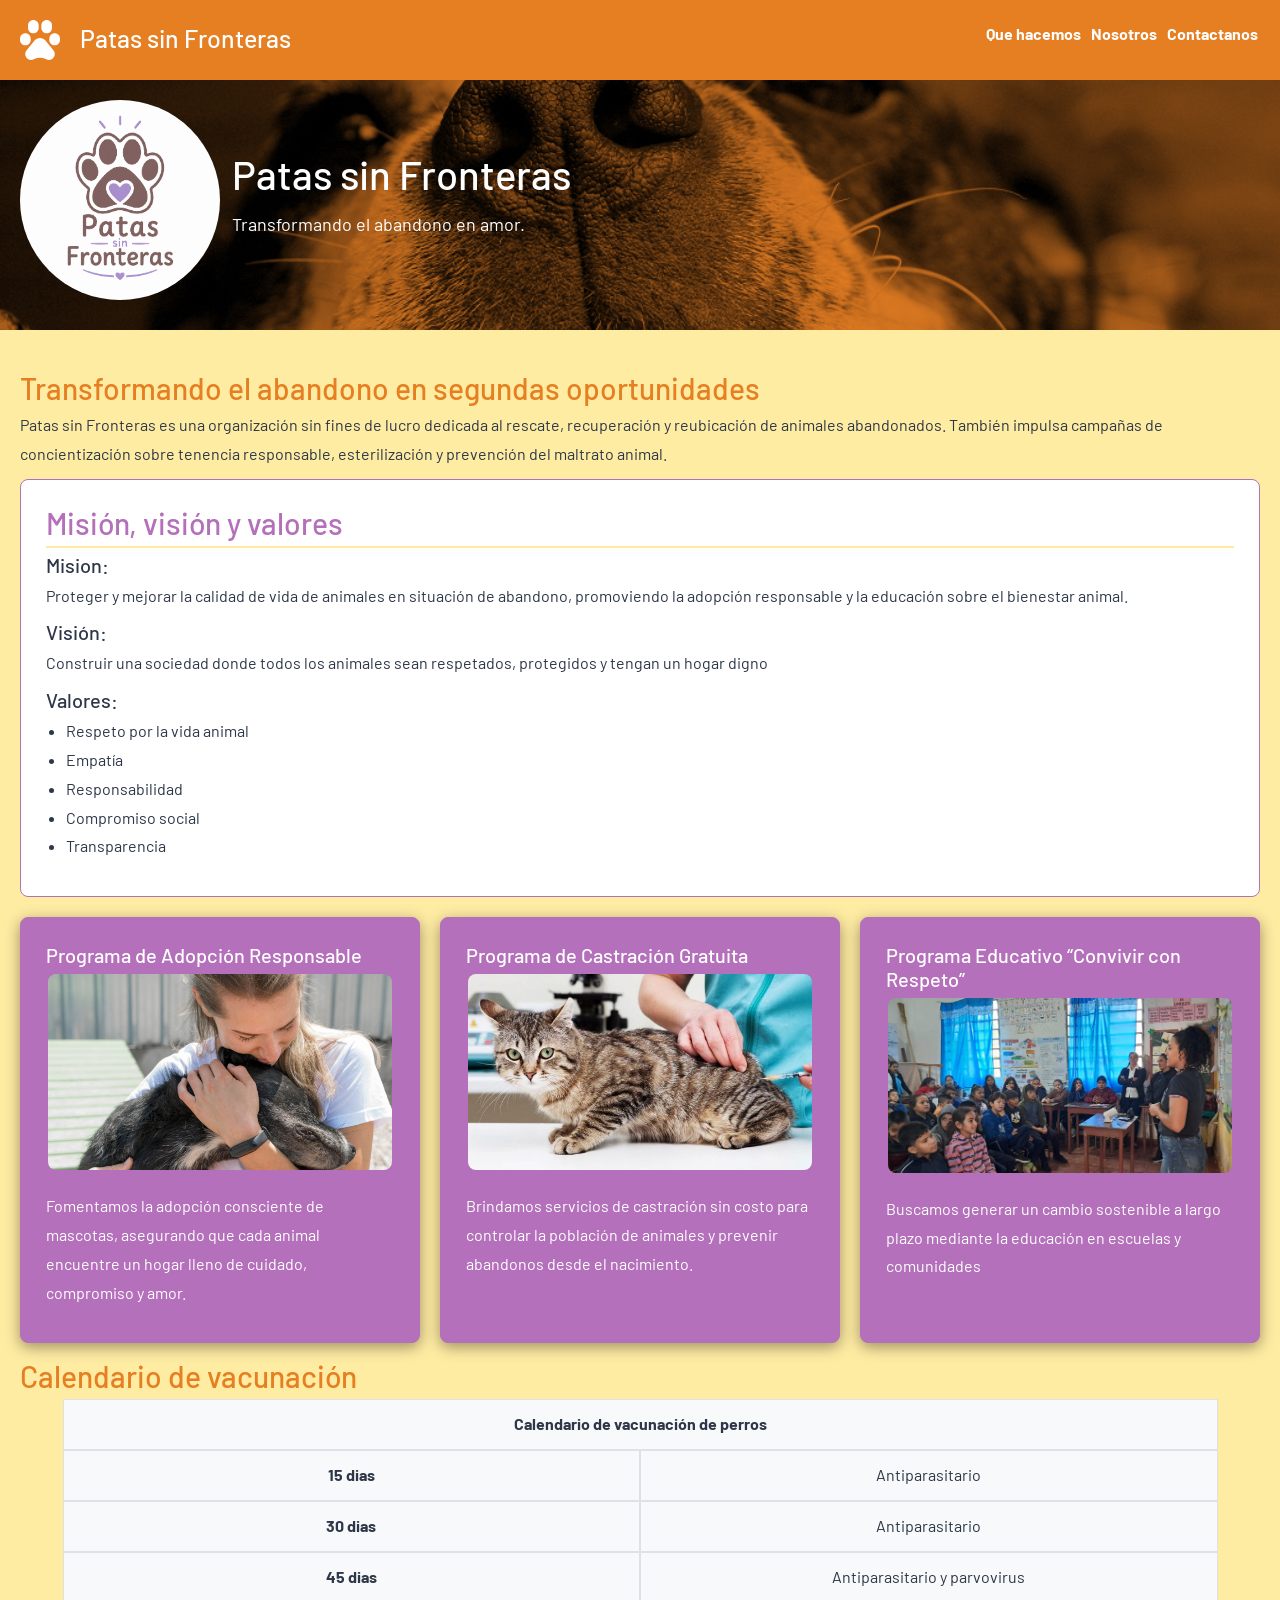
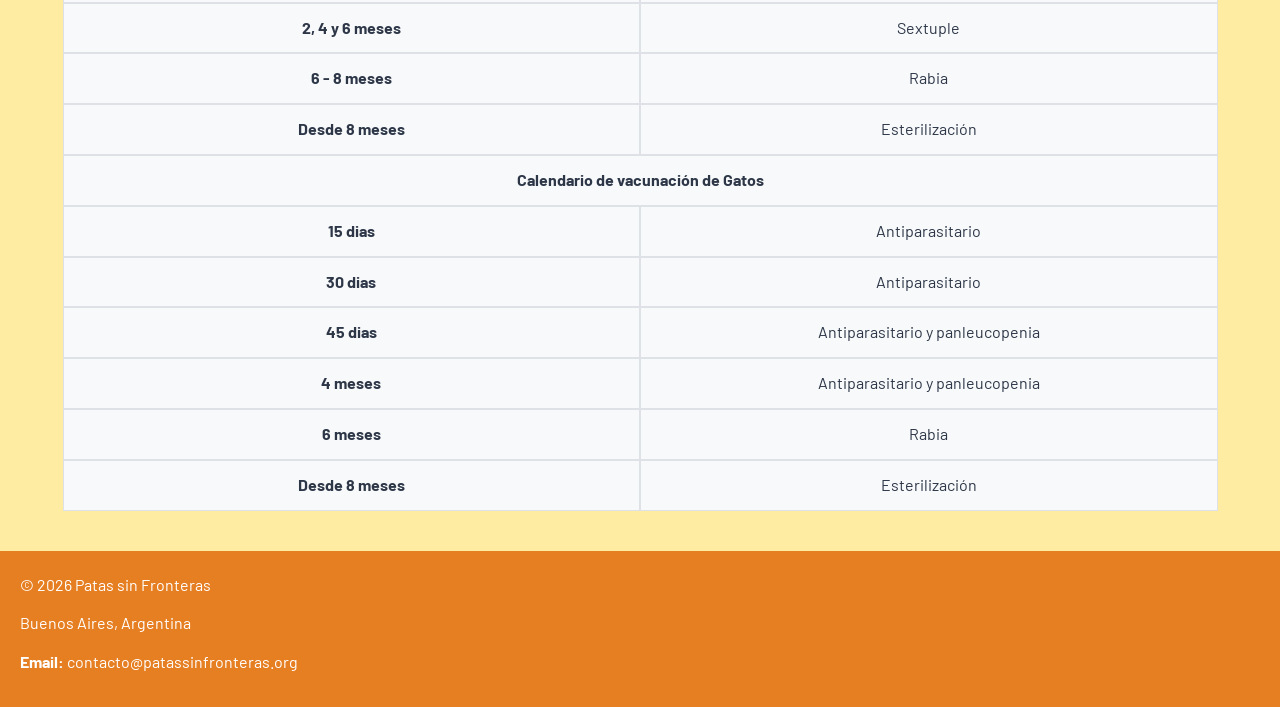
<file: tp-leng1-equipo-B/index.html>
<!DOCTYPE html>
<html lang="es">
<head>
    <meta charset="UTF-8">
    <link rel="preconnect" href="https://fonts.googleapis.com">
    <link rel="preconnect" href="https://fonts.gstatic.com" crossorigin>
    <link href="https://fonts.googleapis.com/css2?family=Barlow&display=swap" rel="stylesheet">
    <link href="https://cdn.jsdelivr.net/npm/bootstrap@5.3.3/dist/css/bootstrap.min.css" rel="stylesheet">
    <link rel="stylesheet" href="css/estilos.css">
    <meta name="viewport" content="width=device-width, initial-scale=1.0">
    <title>Inicio | Patas sin Fronteras</title>
    <link rel="stylesheet" href="css/estilos.css">
     
</head>
<body>
        <div class="contenedor-nav">
            <a class="" href="index.html" >
                <div class="nav-brand">
                    <img src="./images/logo-icon.svg" alt="Logo" width="40px">
                    <h1>Patas sin Fronteras</h1>
                </div>
            </a>
            <nav class="navbar navbar-expand-lg navbar-dark bg-transparent contenedor-navbar">
                <button class="navbar-toggler border-white" data-bs-toggle="collapse"  data-bs-target="#mi-menu">
                    <span class="navbar-toggler-icon"></span>
                </button>
                <div class="container-fluid">
                    
                    <div class="collapse navbar-collapse" id="mi-menu">
                        <ul class="navbar-nav">
                            <li class="nav-item">
                                <a class="nav-link text-white fw-bold" href="Programas.html">Que hacemos</a> <!--Deberia decir  programas ??-->
                            </li>
                            <li class="nav-item">
                                <a class="nav-link text-white fw-bold" href="nosotros.html">Nosotros</a>
                            </li>
                            <li class="nav-item">
                                <a class="nav-link text-white fw-bold" href="contacto.html">Contactanos</a>
                            </li>
                        </ul>
                    </div>
                </div>
            </nav>
        </div>
        <header>
            <div class="top-header">
                <a href="index.html">
                    <div class="logo">
                        <img src="./images/Logo-Patas-sin-fronteras.png" alt="Logo patas sin fronteras">
                    </div>
                    <div>
                        <h1>Patas sin Fronteras</h1>
                        <p>Transformando el abandono en amor.</p> <!--c Creo que debería ser h2 en todos los archivos y no p CHEQUEAR-->
                    </div>
                </a>
            </div>
        </header>    
        <Main>
        <section> <!--Presentación-->
            <h2>
                Transformando el abandono en segundas oportunidades 
            </h2>
            <p>
                Patas sin Fronteras es una organización sin fines de lucro dedicada al rescate, recuperación y reubicación de animales abandonados. También impulsa campañas de concientización sobre tenencia responsable, esterilización y prevención del maltrato animal.
            </p>   
        </section>
        <section>
            <div class="tarjeta tarjeta-seccion">
                <h2>Misión, visión y valores</h2>
                <h3>Mision:</h3>
                <p>Proteger y mejorar la calidad de vida de animales en situación de abandono, promoviendo la adopción responsable y la educación sobre el bienestar animal.</p>
                <h3>Visión:</h3>
                <p>Construir una sociedad donde todos los animales sean respetados, protegidos y tengan un hogar digno</p>
                <h3>Valores:</h3>
                <ul>
                    <li>Respeto por la vida animal</li>
                    <li>Empatía</li>
                    <li>Responsabilidad</li>
                    <li>Compromiso social</li>
                    <li>Transparencia</li>
                </ul>
            </div>
        </section>
        <div class="contenedor-tarjetas-verticales"> <!--Visual general de los programas, estaría buenos que las imagenes dirigan a las secciones-->
            <section class="tarjeta tarjeta-proyecto">
                    <a href="Programas.html#Adopcion">
                    <h3>Programa de Adopción Responsable</h3>
                    <figure>
                        <div class="contenedor-imagen">
                            <img src="./images/Pro-adopcion.png" alt="Adopcion" width="110%" height="100%" object-fit="cover">
                        </div>
                        <figcaption>Fomentamos la adopción consciente de mascotas, asegurando que cada animal encuentre un hogar lleno de cuidado, compromiso y amor.</figcaption>
                    </figure>    
                </a>
            </section>
            <section class="tarjeta tarjeta-proyecto">
                <a href="Programas.html#Castracion">
                    <h3>Programa de Castración Gratuita</h3>
                    <figure>
                        <div class="contenedor-imagen">
                            <img src="images/Pro-castracion.jpg" alt="Castración" width="110%" height="100%" object-fit="cover">
                        </div>
                        <figcaption>Brindamos servicios de castración sin costo para controlar la población de animales y prevenir abandonos desde el nacimiento.</figcaption>
                    </figure>
                </a>    
            </section>
            <section class="tarjeta tarjeta-proyecto">
                <a href="Programas.html#Educacion">
                    <h3>Programa Educativo “Convivir con Respeto”</h3>
                    <figure>
                        <div class="contenedor-imagen">
                            <img src="./images/pro-educacion.jpg" alt="Educacion" width="110%" height="100%" object-fit="cover">
                        </div>
                        <figcaption>Buscamos generar un cambio sostenible a largo plazo mediante la educación en escuelas y comunidades</figcaption>  
                    </figure>
                </a>               
            </section>
        </div>
        <h2>Calendario de vacunación</h2>
        <div class="container text-center">
          <div class="row g-5">
            <div class="col-12 col-md-12 border bg-light p-3 fw-bold">
              Calendario de vacunación de perros
            </div>
          </div>
            <div class="row g-5">
                <div class="col-6 col-md-6 border bg-light p-3 fw-bold">15 dias</div>
                <div class="col-6 col-md-6 border bg-light p-3 ">Antiparasitario</div>
            </div>
            <div class="row g-5">
                <div class="col-6 col-md-6 border bg-light p-3 fw-bold">30 dias</div>
                <div class="col-6 col-md-6 border bg-light p-3 ">Antiparasitario</div>
            </div>
            <div class="row g-5">
                <div class="col-6 col-md-6 border bg-light p-3 fw-bold">45 dias</div>
                <div class="col-6 col-md-6 border bg-light p-3 ">Antiparasitario y parvovirus</div>
            </div>
            <div class="row g-5">
                <div class="col-6 col-md-6 border bg-light p-3 fw-bold">2, 4 y 6 meses</div>
                <div class="col-6 col-md-6 border bg-light p-3 ">Sextuple</div>
            </div>
            <div class="row g-5">
                <div class="col-6 col-md-6 border bg-light p-3 fw-bold">6 - 8  meses</div>
                <div class="col-6 col-md-6 border bg-light p-3 ">Rabia</div>
            </div>
            <div class="row g-5">
                <div class="col-6 col-md-6 border bg-light p-3 fw-bold">Desde 8  meses</div>
                <div class="col-6 col-md-6 border bg-light p-3 ">Esterilización</div>
            </div>

        </div>

        <div class="container text-center">
          <div class="row g-5">
            <div class="col-12 col-md-12 border bg-light p-3 fw-bold">
              Calendario de vacunación de Gatos
            </div>
          </div>
          <div class="row g-5">
                <div class="col-6 col-md-6 border bg-light p-3 fw-bold">15 dias</div>
                <div class="col-6 col-md-6 border bg-light p-3 ">Antiparasitario</div>
            </div>
          <div class="row g-5">
                <div class="col-6 col-md-6 border bg-light p-3 fw-bold">30 dias</div>
                <div class="col-6 col-md-6 border bg-light p-3 ">Antiparasitario</div>
          </div>
            <div class="row g-5">
                <div class="col-6 col-md-6 border bg-light p-3 fw-bold">45 dias</div>
                <div class="col-6 col-md-6 border bg-light p-3 ">Antiparasitario y panleucopenia</div>
            </div>
            <div class="row g-5">
                <div class="col-6 col-md-6 border bg-light p-3 fw-bold">4 meses</div>
                <div class="col-6 col-md-6 border bg-light p-3 ">Antiparasitario y panleucopenia</div>
            </div>
            <div class="row g-5">
                <div class="col-6 col-md-6 border bg-light p-3 fw-bold">6 meses</div>
                <div class="col-6 col-md-6 border bg-light p-3 ">Rabia</div>
            </div>
            <div class="row g-5">
                <div class="col-6 col-md-6 border bg-light p-3 fw-bold">Desde 8  meses</div>
                <div class="col-6 col-md-6 border bg-light p-3 ">Esterilización</div>
            </div>

        </div>

       

    </Main>
    <footer>
        <div>
            <p>© 2026 Patas sin Fronteras</p>
            <p>Buenos Aires, Argentina</p>
            <p><strong>Email:</strong> contacto@patassinfronteras.org</p>
        </div>
        <!--Alcance: Nacional, con acciones en zonas urbanas y rurales-->
    </footer>
     <script src="./script/main.js"></script>
    <script src="https://cdn.jsdelivr.net/npm/bootstrap@5.3.3/dist/js/bootstrap.bundle.min.js"></script><!--activa las funciones interactivas que vienen empaquetadas dentro de Bootstrap.-->
</body>

</html>
</file>
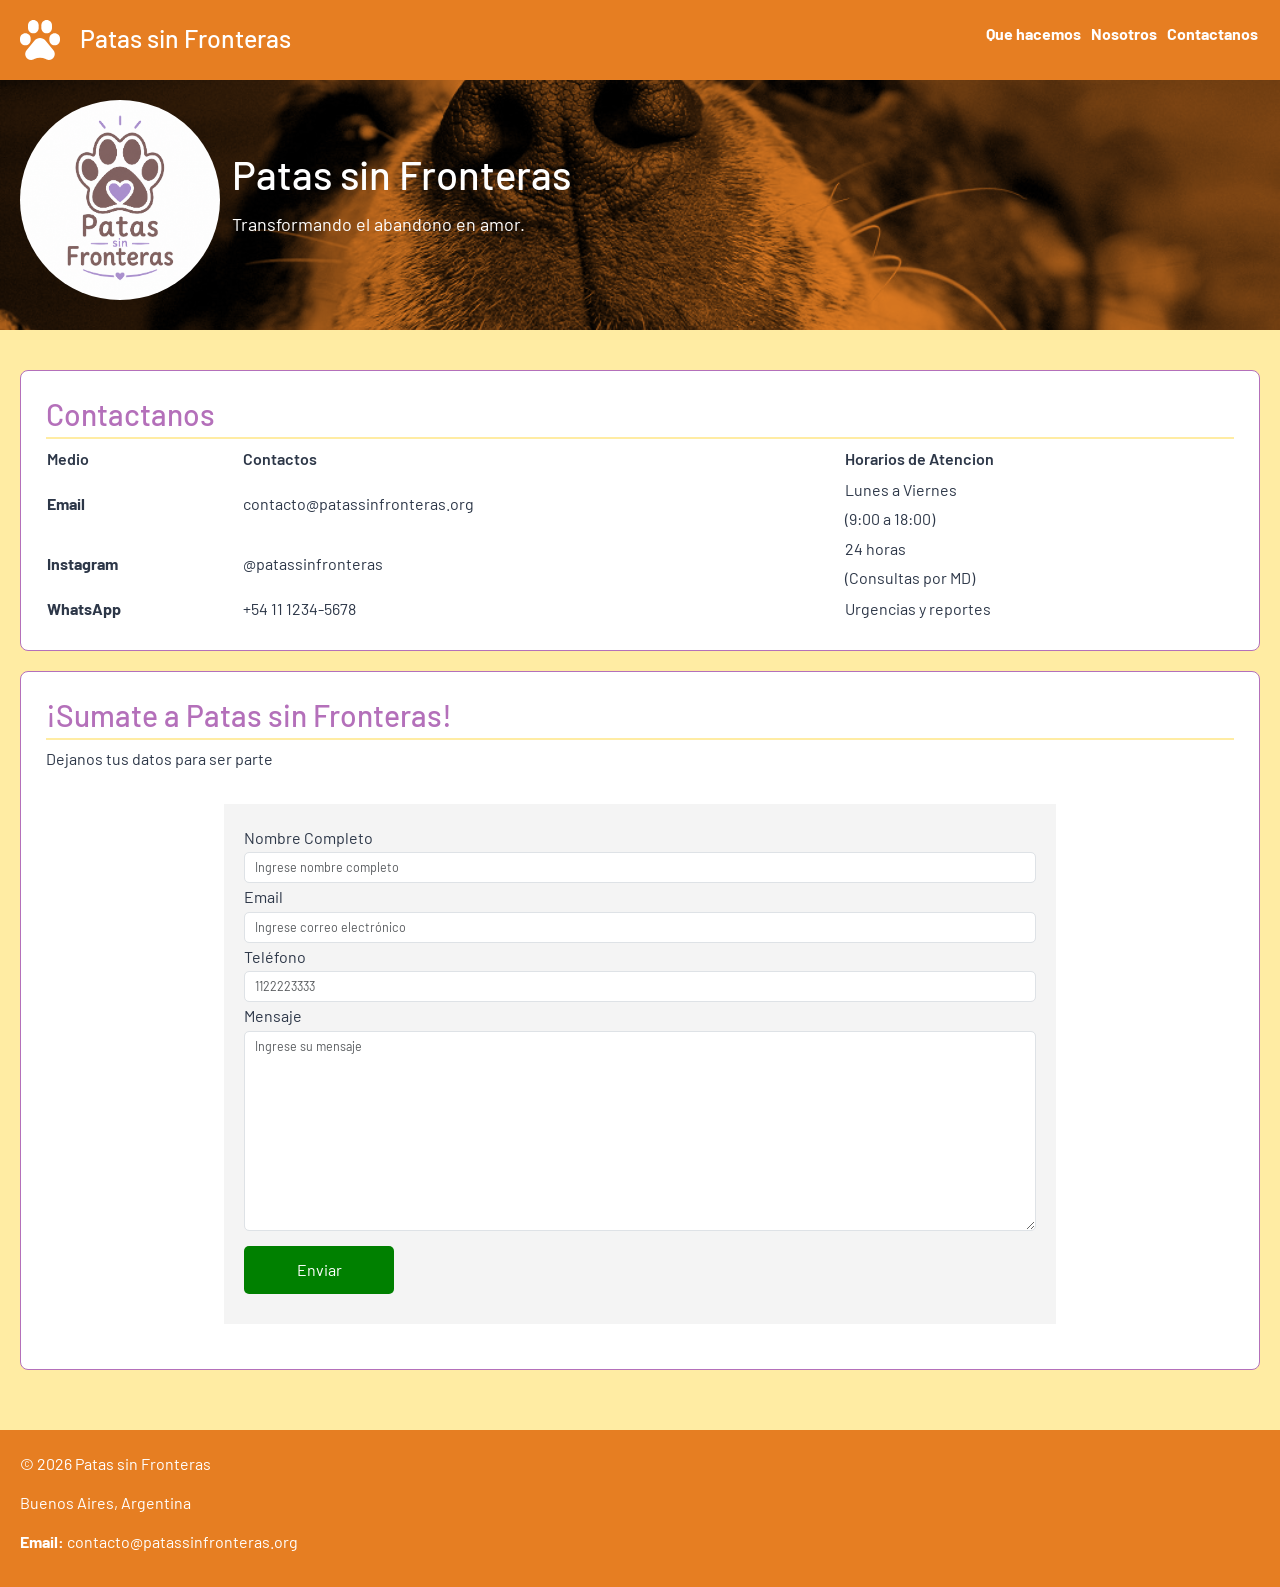
<file: tp-leng1-equipo-B/contacto.html>
<!DOCTYPE html>
<html lang="es">
    <head>
        <meta charset="UTF-8">
        <link rel="preconnect" href="https://fonts.googleapis.com">
        <link rel="preconnect" href="https://fonts.gstatic.com" crossorigin>
        <link href="https://fonts.googleapis.com/css2?family=Barlow&display=swap" rel="stylesheet">
        <meta name="viewport" content="width=device-width, initial-scale=1.0">
        <title>Contacto | Patas sin fronteras</title>
        <link href="https://cdn.jsdelivr.net/npm/bootstrap@5.3.3/dist/css/bootstrap.min.css" rel="stylesheet">
        <link rel="stylesheet" href="css/estilos.css">
    </head>
    <body>
    <div class="contenedor-nav">
            <a class="" href="index.html" >
                <div class="nav-brand">
                    <img src="./images/logo-icon.svg" alt="Logo" width="40px">
                    <h1>Patas sin Fronteras</h1>
                </div>
            </a>
            <nav class="navbar navbar-expand-lg navbar-dark bg-transparent contenedor-navbar">
                <button class="navbar-toggler border-white" data-bs-toggle="collapse"  data-bs-target="#mi-menu">
                    <span class="navbar-toggler-icon"></span>
                </button>
                <div class="container-fluid">
                    
                    <div class="collapse navbar-collapse" id="mi-menu">
                        <ul class="navbar-nav">
                            <li class="nav-item">
                                <a class="nav-link text-white fw-bold" href="Programas.html">Que hacemos</a> <!--Deberia decir  programas ??-->
                            
                            <li class="nav-item">
                                <a class="nav-link text-white fw-bold" href="nosotros.html">Nosotros</a>
                            
                            <li class="nav-item">
                                <a class="nav-link text-white fw-bold" href="contacto.html">Contactanos</a>
                            
                        </ul>
                    </div>
                </div>
            </nav>
        </div>
        <header>
            <div class="top-header">
                <a href="index.html">
                    <div class="logo">
                        <img src="./images/Logo-Patas-sin-fronteras.png" alt="Logo patas sin fronteras">
                    </div>
                    <div>
                        <h1>Patas sin Fronteras</h1>
                        <p>Transformando el abandono en amor.</p> <!--c Creo que debería ser h2 en todos los archivos y no p CHEQUEAR-->
                    </div>
                </a>
            </div>
        </header>
        <main>
            <div id="tabla-contacto" class="tarjeta tarjeta-seccion">
                <h2>Contactanos</h2>
                <table id="tabla-organizacion">
                    <thead>
                        <tr>
                            <th>Medio</th>
                            <th>Contactos</th>
                            <th>Horarios de Atencion</th>
                        </tr>
                    </thead>
                    <tbody>
                        <tr>
                            <td><strong>Email</strong></td>
                            <td><a href="mailto:contacto@patassinfronteras.org">contacto@patassinfronteras.org</a></td>
                            <td>Lunes a Viernes <br> (9:00 a 18:00)</td>
                        </tr>
                        <tr>
                            <td><strong>Instagram</strong></td>
                            <td><a href="https://www.instagram.com/patassinfronteras/" target="_blank">@patassinfronteras</a></td>
                            <td>24 horas <br>(Consultas por MD)</td>
                        </tr>
                        <tr>
                            <td><strong>WhatsApp</strong></td>
                            <td><a href="https://wa.me/541112345678" target="_blank">+54 11 1234-5678</a></td>
                            <td>Urgencias y reportes</td>
                        </tr>
                    </tbody>
                </table>
            </div>
            <section>
                <div class="container-ser-parte tarjeta tarjeta-seccion">
                    <h2>¡Sumate a Patas sin Fronteras!</h2>
                    <p>Dejanos tus datos para ser parte</p>
                    
                    <form id="register-form" novalidate>
                        
                        <div class="form-field">
                            <label for="nombre">Nombre Completo</label><br>
                            <input id="nombre" class="form-control form-control-lg" type="text" placeholder="Ingrese nombre completo" required>
                            <span class="mensage-error"></span>
                        </div>
                        <div class="form-field">
                            <label for="correo">Email</label><br>
                            <input id="correo" class="form-control form-control-lg" type="email" placeholder="Ingrese correo electrónico" required>
                            <span class="mensage-error"></span>
                        </div>
                        <div class="form-field">
                            <label for="telefono">Teléfono</label><br>
                            <input id="telefono" class="form-control form-control-lg" placeholder="1122223333" required></input> <!--required identifica si el input esta vacío o no-->
                            <span class="mensage-error"></span>
                        </div>
                        <div class="form-field">
                            <label for="mensaje">Mensaje</label><br>
                            <textarea id="mensaje" class="form-control form-control-lg" name="user_message" placeholder="Ingrese su mensaje" rows="10" required></textarea> <!--required identifica si el input esta vacío o no-->
                            <span class="mensage-error"></span>
                        </div>

                        <button type="submit">Enviar</button>
                        <p id="resultado"></p>
                       
                    </form>

                </div>
                

            </section>

            

        </main>
        <footer>
            <div>
                <p>© 2026 Patas sin Fronteras</p>
                <p>Buenos Aires, Argentina</p>
                <p><strong>Email:</strong> contacto@patassinfronteras.org</p>
            </div>
            <!--Alcance: Nacional, con acciones en zonas urbanas y rurales-->
        </footer>
        <script src="./script/form-contacto.js"></script>
        <script src="https://cdn.jsdelivr.net/npm/bootstrap@5.3.3/dist/js/bootstrap.bundle.min.js"></script>
    </body>
  
</html>
</file>
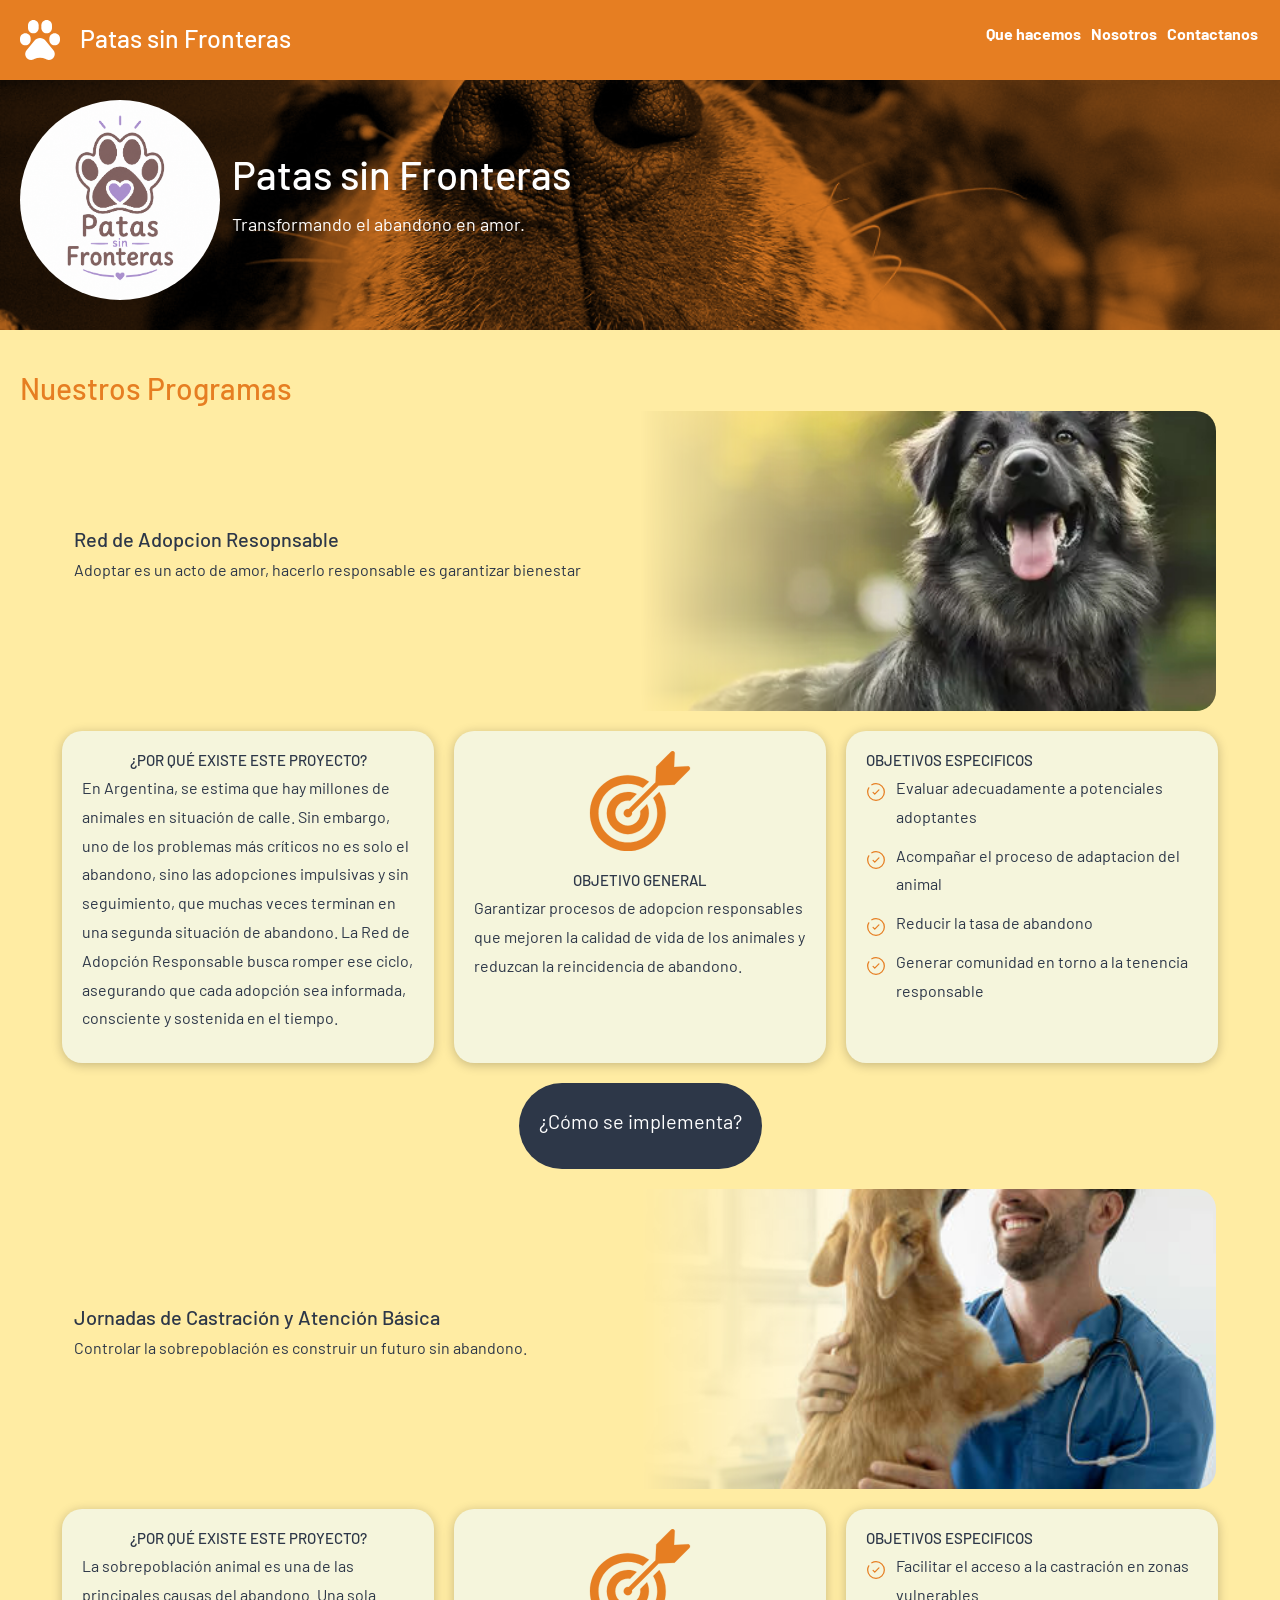
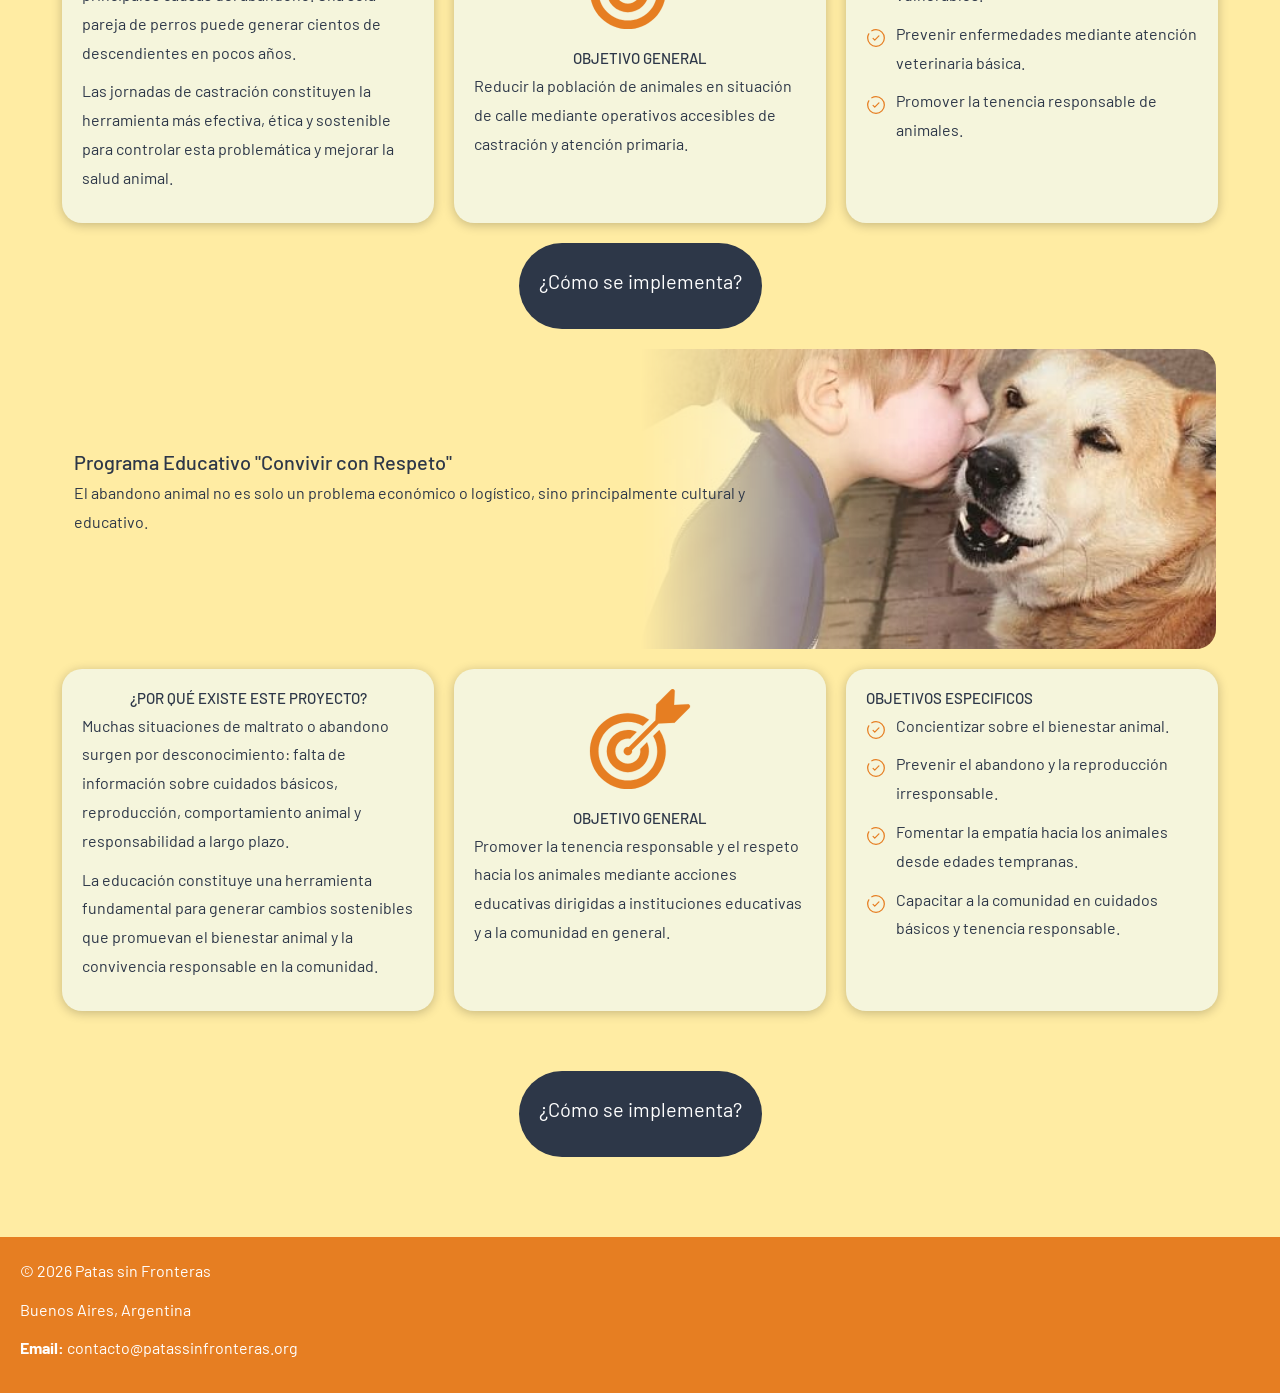
<file: tp-leng1-equipo-B/Programas.html>
<!DOCTYPE html>
<html lang="es">
    <head>
        <meta charset="UTF-8">
        <link rel="preconnect" href="https://fonts.googleapis.com">
        <link rel="preconnect" href="https://fonts.gstatic.com" crossorigin>
        <link href="https://fonts.googleapis.com/css2?family=Barlow&display=swap" rel="stylesheet">
        <link href="https://cdn.jsdelivr.net/npm/bootstrap@5.3.3/dist/css/bootstrap.min.css" rel="stylesheet">
        <link rel="stylesheet" href="css/estilos.css">
        <meta name="viewport" content="width=device-width, initial-scale=1.0">
        <title>Programas | Patas sin fronteras</title>

        
    </head>
    <body>
        
        <div class="contenedor-nav">
            <a class="" href="index.html" >
                <div class="nav-brand">
                    <img src="./images/logo-icon.svg" alt="Logo" width="40px">
                    <h1>Patas sin Fronteras</h1>
                </div>
            </a>
            <nav class="navbar navbar-expand-lg navbar-dark bg-transparent contenedor-navbar">
                <button class="navbar-toggler border-white" data-bs-toggle="collapse"  data-bs-target="#mi-menu">
                    <span class="navbar-toggler-icon"></span>
                </button>
                <div class="container-fluid">
                    
                    <div class="collapse navbar-collapse" id="mi-menu">
                        <ul class="navbar-nav">
                            <li class="nav-item">
                                <a class="nav-link text-white fw-bold" href="Programas.html">Que hacemos</a> <!--Deberia decir  programas ??-->
                            </li>
                            <li class="nav-item">
                                <a class="nav-link text-white fw-bold" href="nosotros.html">Nosotros</a>
                            </li>
                            <li class="nav-item">
                                <a class="nav-link text-white fw-bold" href="contacto.html">Contactanos</a>
                            </li>
                        </ul>
                    </div>
                </div>
            </nav>
        </div>
        <header>
            <div class="top-header">
                <a href="index.html">
                    <div class="logo">
                        <img src="./images/Logo-Patas-sin-fronteras.png" alt="Logo patas sin fronteras">
                    </div>
                    <div>
                        <h1>Patas sin Fronteras</h1>
                        <p>Transformando el abandono en amor.</p> <!--c Creo que debería ser h2 en todos los archivos y no p CHEQUEAR-->
                    </div>
                </a>
            </div>
        </header>
        
        <main>
            <div class="">
                <h2>Nuestros Programas</h2>
            </div>
            <div class="display-proyectos">
            
                <article id="Adopcion" class="proyecto">
                    <div class="contenedor-titulo">
                        <img class="fade-left" src="./images/programas/titulo-adopcion.jpg" alt="imagen de perro">
                        <div class="proyecto-titulo">
                            <h3>Red de Adopcion Resopnsable</h3>
                            <p>Adoptar es un acto de amor, hacerlo responsable es garantizar bienestar</p>
                        </div>
                    </div>
                    <div class="inf-gral">
                        <div class="card-gde">
                            <h4>¿POR QUÉ EXISTE ESTE PROYECTO?</h4>
                            <p>En Argentina, se estima que hay millones de animales en situación de calle. Sin embargo, uno de los problemas más críticos no es solo el abandono, sino las adopciones impulsivas y sin seguimiento, que muchas veces terminan en una segunda situación de abandono.
                            La Red de Adopción Responsable busca romper ese ciclo, asegurando que cada adopción sea informada, consciente y sostenida en el tiempo.</p>
                        </div>
                        <div class="card-gde">
                            <img class="card-icon" src="./images/programas/target.svg" alt="Target">
                            <h4>OBJETIVO GENERAL</h4>
                            <P>Garantizar procesos de adopcion responsables que mejoren la calidad de vida de los animales y reduzcan la reincidencia de abandono.</P>
                        </div>
                        <div class="card-gde obj-e">
                            <h4>OBJETIVOS ESPECIFICOS</h4>
                            <div class="item-desc">
                                <img class="item-icon" src="./images/programas/check.svg" alt="check">
                                <p>Evaluar adecuadamente a potenciales adoptantes</p>
                            </div>
                            <div class="item-desc">
                                <img class="item-icon" src="./images/programas/check.svg" alt="check">
                                <p>Acompañar el proceso de adaptacion del animal</p>
                            </div>
                            <div class="item-desc">
                                <img class="item-icon" src="./images/programas/check.svg" alt="check">
                                <p>Reducir la tasa de abandono</p>
                            </div>
                            <div class="item-desc">
                                <img class="item-icon" src="./images/programas/check.svg" alt="check">
                                <p>Generar comunidad en torno a la tenencia responsable</p>
                            </div>
                        </div>
                    </div>
                    <div>
                        <div id="btn-adopcion" class="btn-implementacion">
                            <p>¿Cómo se implementa?<p>
                        </div>
                        <div id="imp-adopcion" class="implementacion hidden">
                            <div class="card-peq">
                                <img class="card-icon" src="./images/programas/preadopcion.svg" alt="">
                                <h5>Sistema de Pre-Adopción</h5>
                                <p><strong>Herramientas:</strong> Formulario digital y entrevistas</p>
                                <p><strong>Criterios evaluados:</strong></p>
                                <ul>
                                    <li>Experiencia previa con animales</li>
                                    <li>Tiempo disponible</li>
                                    <li>Condiciones del hogar</li>
                                    <li>Motivacion para adoptar</li>
                                </ul>
                            </div>
                            <div class="card-peq">
                                <img class="card-icon" src="./images/programas/perfilado.svg" alt="">
                                <h5>Perfilado y Matching de Adopción</h5>
                                <p>Cada animal tiene:</p>
                                <ul>
                                    <li>Ficha completa (edad, caracter, salud, etc.).</li>
                                    <li>Recomentacinones (apto para niños, otros animales, etc.).</li>
                                </ul>
                                <p><strong>Objetivo:</strong> evitar adopciones incompatibles.</p>
                            </div>
                            <div class="card-peq">
                                <img class="card-icon" src="./images/programas/entrega.svg" alt="">
                                <h5>Entrega Responsable</h5>
                                <ul>
                                    <li>Contrato de adopción</li>
                                    <li>Animal castrado (o compromiso de castración)</li>
                                    <li>Vacunación inicial</li>
                                </ul>
                            </div>
                            <div class="card-peq">
                                <img class="card-icon" src="./images/programas/seguimiento.svg" alt="">
                                <h5>Seguimiento Post-Adopción</h5>
                                <p><strong>Puntos de control:</strong></p>
                                <ul>
                                    <li>Dia 7</li>
                                    <li>Dia 30</li>
                                    <li>Dia 90</li>
                                </ul>              
                                <p><strong>Formato:</strong></p>
                                <p>WhatsApp / Llamadas / Visita (casos especiales)</p>  
                            </div>
                            <div class="card-peq">
                                <img class="card-icon" src="./images/programas/comunidad.svg" alt="">
                                <h5>Comunidad de Adoptantes</h5>
                                <ul>
                                    <li>Grupo de Whatsapp y Canal de Discord</li>
                                    <li>Reuniones periodicas de participación optativa</li>
                                    <li>Asesoramiento básico</li>
                                </ul>
                            </div>
                        </div>
                    </div>
                </article>

                <article id="Castracion" class="proyecto">
                    <div class="contenedor-titulo">
                        <img class="fade-left" src="./images/programas/titulo-castracion.jpg"></img>
                        <div class="proyecto-titulo">
                            <h3>Jornadas de Castración y Atención Básica</h3>
                            <p>Controlar la sobrepoblación es construir un futuro sin abandono.</p>
                        </div>
                    </div>
                    <div class="inf-gral">
                        <div class="card-gde">
                            <h4>¿POR QUÉ EXISTE ESTE PROYECTO?</h4>
                            <p>La sobrepoblación animal es una de las principales causas del abandono. Una sola pareja de perros puede generar cientos de descendientes en pocos años.</p>
                            <p>Las jornadas de castración constituyen la herramienta más efectiva, ética y sostenible para controlar esta problemática y mejorar la salud animal.</p>
                        </div>
                        <div class="card-gde">
                            <img class="card-icon" src="./images/programas/target.svg" alt="Target">
                            <h4>OBJETIVO GENERAL</h4>
                            <P>Reducir la población de animales en situación de calle mediante operativos accesibles de castración y atención primaria.</P>
                        </div>
                        <div class="card-gde obj-e">
                            <h4>OBJETIVOS ESPECIFICOS</h4>
                            <div class="item-desc">
                                <img class="item-icon" src="./images/programas/check.svg" alt="check">
                                <p>Facilitar el acceso a la castración en zonas vulnerables.</p>
                            </div>
                            <div class="item-desc">
                                <img class="item-icon" src="./images/programas/check.svg" alt="check">
                                <p>Prevenir enfermedades mediante atención veterinaria básica.</p>
                            </div>
                            <div class="item-desc">
                                <img class="item-icon" src="./images/programas/check.svg" alt="check">
                                <p>Promover la tenencia responsable de animales.</p>
                            </div>
                        </div>
                    </div>
                    <div class="">
                        <div id="btn-castracion" class="btn-implementacion">
                            <p>¿Cómo se implementa?<p>
                        </div>
                        <div id="imp-castracion" class="implementacion hidden">
                            <div class="card-peq">
                                <img class="card-icon" src="./images/programas/operativosm.svg" alt="">
                                <h5>Operativos Móviles</h5>
                                <p><strong>Modalidad:</strong> Unidad móvil y espacios comunitarios.</p>
                                <p><strong>Espacios Utilizados:</strong></p>
                                <ul>
                                    <li>Clubes barriales</li>
                                    <li>Plazas</li>
                                    <li>Centros comunitarios</li>
                                </ul>
                                <p><strong>Ubicación:</strong> Rotativa, priorizando barrios vulnerables.</p>
                                <p><strong>Frecuencia:</strong> Una jornada semanal.</p>
                            </div>
                            <div class="card-peq">
                                <img class="card-icon" src="./images/programas/servicios.svg" alt="">
                                <h5>Servicios Incluidos</h5>
                                <ul>
                                    <li>Castración de perros y gatos.</li>
                                    <li>Vacunación antirrábica.</li>
                                    <li>Desparasitación.</li>
                                    <li>Chequeo veterinario básico.</li>
                                </ul>
                            </div>
                            <div class="card-peq">
                                <img class="card-icon" src="./images/programas/difusion.svg" alt="">
                                <h5>Campaña de Difusión</h5>
                                <p><strong>Canales de Comunicación:</strong></p>
                                <ul>
                                    <li>Redes sociales.</li>
                                    <li>Distribución de volantes en barrios.</li>
                                    <li>Contacto con referentes comunitarios.</li>
                                    <li>Coordinación con municipios.</li>
                                </ul>
                            </div>
                            <div class="card-peq">
                                <img class="card-icon" src="./images/programas/recursos.svg" alt="">
                                <h5>Recursos Necesarios</h5>
                                <p><strong>Recursos Humanos:</strong></p>
                                <ul>
                                    <li>Veterinarios.</li>
                                    <li>Asistentes veterinarios.</li>
                                    <li>Voluntarios de logística y organización.</li>
                                </ul>              
                                <p><strong>Recursos Materiales:</strong></p>
                                <ul>
                                    <li>Insumos quirúrgicos.</li>
                                    <li>Medicación.</li>
                                    <li>Camillas y jaulas.</li>
                                    <li>Generador eléctrico para contingencias y conservación de vacunas.</li>
                                </ul>
                            </div>
                        </div>
                    </div>
                </article>

                <article id="Educacion" class="proyecto">
                    <div class="contenedor-titulo">
                        <img class="fade-left" src="./images/programas/titulo-educacion.jpg" alt="">
                        <div class="proyecto-titulo">
                            <h3>Programa Educativo "Convivir con Respeto"</h3>
                            <p>El abandono animal no es solo un problema económico o logístico, sino principalmente cultural y educativo.</p>
                        </div>
                    </div>
                    <div class="inf-gral">
                        <div class="card-gde">
                            <h4>¿POR QUÉ EXISTE ESTE PROYECTO?</h4>
                            <p>Muchas situaciones de maltrato o abandono surgen por desconocimiento: falta de información sobre cuidados básicos, reproducción, comportamiento animal y responsabilidad a largo plazo.</p>
                            <p>La educación constituye una herramienta fundamental para generar cambios sostenibles que promuevan el bienestar animal y la convivencia responsable en la comunidad.</p>
                        </div>
                        <div class="card-gde">
                            <img class="card-icon" src="./images/programas/target.svg" alt="Target">
                            <h4>OBJETIVO GENERAL</h4>
                            <P>Promover la tenencia responsable y el respeto hacia los animales mediante acciones educativas dirigidas a instituciones educativas y a la comunidad en general.<P>
                        </div>
                        <div class="card-gde obj-e">
                            <h4>OBJETIVOS ESPECIFICOS</h4>
                            <div class="item-desc">
                                <img class="item-icon" src="./images/programas/check.svg" alt="check">
                                <p>Concientizar sobre el bienestar animal.</p>
                            </div>
                            <div class="item-desc">
                                <img class="item-icon" src="./images/programas/check.svg" alt="check">
                                <p>Prevenir el abandono y la reproducción irresponsable.</p>
                            </div>
                            <div class="item-desc">
                                <img class="item-icon" src="./images/programas/check.svg" alt="check">
                                <p>Fomentar la empatía hacia los animales desde edades tempranas.</p>
                            </div>
                            <div class="item-desc">
                                <img class="item-icon" src="./images/programas/check.svg" alt="check">
                                <p>Capacitar a la comunidad en cuidados básicos y tenencia responsable.</p>
                            </div>
                        </div>
                    </div>
                    <div class="contenedor-implementacion">
                        <div id="btn-educacion" class="btn-implementacion">
                            <p>¿Cómo se implementa?<p>
                        </div>
                        <div id="imp-educacion" class="implementacion hidden">
                            <div class="card-peq">
                                <img class="card-icon" src="./images/programas/charlas.svg" alt="">
                                <h5>Charlas en Instituciones Educativas</h5>
                                <p><strong>Modalidad:</strong> Charlas presenciales y virtuales de 45 a 60 minutos.</p>
                                <p><strong>Contenido Adaptado por Edad:</strong></p>
                                <ul>
                                    <li><strong>Nivel Primario: </strong>Qué necesita un animal para vivir bien, empatía y respeto hacia los animales e importancia de no abandonar.</li>
                                    <li><strong>Nivel Secundario: </strong>Tenencia responsable, castración y sobrepoblación, e impacto social del abandono animal.</li>
                                </ul>
                            </div>
                            <div class="card-peq">
                                <img class="card-icon" src="./images/programas/tematicassvg.svg" alt="">
                                <h5>Temáticas Abordadas</h5>
                                <ul>
                                    <li>Cuidados básicos (alimentación y salud).</li>
                                    <li>Comportamiento animal.</li>
                                    <li>Prevención de accidentes.</li>
                                    <li>Adaptación de animales adoptados.</li>
                                    <li>Dinámicas participativas.</li>
                                    <li>Análisis de casos reales.</li>
                                    <li>Espacios de consulta y preguntas.</li>
                                </ul>
                            </div>
                            <div class="card-peq">
                                <img class="card-icon" src="./images/programas/campaña.svg" alt="">
                                <h5>Campaña Digital Educativa</h5>
                                <p><strong>Plataformas Utilizadas:</strong></p>
                                <ul>
                                    <li>Instagram.</li>
                                    <li>TikTok.</li>
                                    <li>Otras redes sociales de alcance comunitario.</li>
                                </ul>
                                <p><strong>Contenido Difundido:</strong></p>
                                <ul>
                                    <li>Videos educativos breves.</li>
                                    <li>Historias de rescate y adopción.</li>
                                    <li>Mitos y realidades sobre el cuidado animal.</li>
                                    <li>Consejos prácticos para tutores de animales.</li>
                                </ul>
                            </div>
                            <div class="card-peq">
                                <img class="card-icon" src="./images/programas/materialeduca.svg" alt="">
                                <h5>Material Educativo</h5>
                                <p><strong>Recursos Disponibles:</strong></p>
                                <ul>
                                    <li>Folletos impresos.</li>
                                    <li>Guías digitales descargables.</li>
                                    <li>Presentaciones para docentes.</li>
                                </ul>             
                                <p><strong>Contenidos Principales:</strong></p>
                                <ul>
                                    <li>Tenencia responsable.</li>
                                    <li>Importancia de la castración.</li>
                                    <li>Primeros cuidados y bienestar animal.</li>
                                </ul>
                            </div>
                            <div class="card-peq">
                                <img class="card-icon" src="./images/programas/recursoscharlas.svg" alt="">
                                <h5>Recursos Necesarios</h5>
                                <p><strong>Recursos Humanos:</strong></p>
                                <ul>
                                    <li>Educadores y capacitadores.</li>
                                    <li>Veterinarios para charlas especializadas.</li>
                                    <li>Voluntarios para organización y difusión.</li>
                                </ul>            
                                <p><strong>Recursos Materiales:</strong></p>
                                <ul>
                                    <li>Material gráfico impreso.</li>
                                    <li>Presentaciones digitales.</li>
                                    <li>Equipamiento audiovisual.</li>
                                    <li>Plataformas de difusión digital.</li>
                                </ul>
                            </div>
                        </div>
                    </div>
                </article>
                
                <div id="Finanzas" class="contenedor-tarjetas-verticales">  
                    
                    <section id="Transparencia" class="tarjeta tarjeta-seccion ">
                        <h2>Transparencia</h2>
                        <p><strong>Informes mensuales de rescates y adopciones y Publicación de gastos veterinarios</strong></p>
                        <ul>
                            <li><a href="documents/Informe_Mensual_Enero.pdf">Informe Enero</a></li>
                            <li><a href="documents/Informe_Mensual_Febrero.pdf">Informe Febrero</a></li>
                            <li><a href="documents/Informe_Mensual_Marzo.pdf">Informe Marzo</a></li>
                        </ul>
                        <div class="galeria-3">
                            <img src="./images/vet1.jpg" loading="lazy" alt="Convenio con Veterinarias"> 
                            <img src="./images/petshop1.png" loading="lazy" alt="Convenio con Pet-Shop">
                        </div>
                    </section>
                    
                    <section id="Financiamiento" class="tarjeta tarjeta-seccion ">
                        <h2>Financiamiento</h2>
                        <p>Para llevar adelante nuestros programas, dependemos del apoyo de la comunidad y de donaciones. Cada aporte, por pequeño que sea, hace una gran diferencia en la vida de los animales que rescatamos.</p>
                        <ul>
                            <li>Donaciones individuales</li>
                            <li>Eventos solidarios (ferias, rifas, colectas)</li>
                            <li>Convenios con veterinarias y pet shops</li>
                            <li>Campañas en redes sociales</li>
                        </ul>
                        <div class="galeria-3">
                            <img src="./images/feria3.jpg" loading="lazy" alt="Foto de la Feria Enero 2026. Niño abrazando perro">
                            <img src="./images/feria2.jpg" loading="lazy" alt="Personas con sus mascotas">
                        </div>
                    </section>
                </div>
                    
                <div id="Historias" class="tarjeta tarjeta-seccion">
                    <article>
                        <h3>Historias de Adopción</h3>
                        <h4>En febrero de 2026, durante una jornada de adopción organizada por la ONG Patas sin Fronteras en Buenos Aires, Lucía Fernández, voluntaria activa del área de adopciones, conoció a Martín Gómez, quien decidió adoptar a “Luna”, una perra mestiza rescatada de la vía pública en estado de abandono.
                    A un mes de la adopción, Lucía se contacta con Martín para conocer cómo fue el proceso y la adaptación de Luna a su nuevo hogar.
                        </h4>
                        <ol>
                            <li>
                                <p><strong>¿Qué te motivó a adoptar un animal en lugar de comprar uno?</strong><br>
                    Siempre me gustaron los animales, pero ver la cantidad de casos de abandono me hizo pensar que adoptar era la mejor forma de ayudar.</p>
                            </li>
                            <li>
                                <p><strong>¿Cómo conociste a Patas sin Fronteras?</strong><br>
                    Los encontré por Instagram, vi una publicación de Luna y me llamó mucho la atención su historia.</p>
                            </li>
                            <li>
                                <p><strong>¿Qué fue lo que te hizo elegir a Luna?</strong><br>
                    Fue una conexión inmediata. Cuando leí que había sido rescatada y aun así era tan cariñosa, sentí que quería darle una oportunidad.</p>
                            </li>
                            <li>
                                <p><strong>¿Cómo fue el proceso de adopción?</strong><br>
                    Muy claro y responsable. Me hicieron una entrevista, me explicaron todo y firmé un compromiso. Me dio confianza.</p>
                            </li>
                            <li>
                                <p><strong>¿Cómo fue la llegada de Luna a tu casa?</strong><br>
                    Al principio estaba un poco asustada, pero en pocos días empezó a soltarse y ahora es súper juguetona.</p>
                            </li>
                            <li>
                                <p><strong>¿Cómo cambió tu rutina desde que adoptaste?</strong><br>
                    Totalmente. Ahora organizo mis tiempos para sacarla a pasear y dedicarle tiempo, pero lo disfruto mucho.</p>
                            </li>
                            <li>
                                <p><strong>¿Qué es lo que más te gusta de Luna?</strong><br>
                    Su energía y lo cariñosa que es. Siempre está buscando compañía.</p>
                            </li>
                            <li>
                                <p><strong>¿Recomendarías adoptar a otras personas?</strong><br>
                    Sin dudas. Es una experiencia muy gratificante y además estás ayudando a un animal que lo necesita.</p>
                            </li>
                            <li>
                                <p><strong>¿Qué le dirías a alguien que está pensando en adoptar?</strong><br>
                    Que lo haga con responsabilidad. No es solo tener una mascota, es sumar un miembro a la familia.</p>
                            </li>
                        
                        </ol>
                        <div class="galeria-3">
                        </div>
                    </article>
                </div>
            </div>
        </main>

        <footer>
            <div>
                <p>© 2026 Patas sin Fronteras</p>
                <p>Buenos Aires, Argentina</p>
                <p><strong>Email:</strong> contacto@patassinfronteras.org</p>
            </div>
            <!--Alcance: Nacional, con acciones en zonas urbanas y rurales-->
        </footer>
        <script src="./script/main.js"></script>
    <script src="https://cdn.jsdelivr.net/npm/bootstrap@5.3.3/dist/js/bootstrap.bundle.min.js"></script>
    </body>
    
</html>
</file>
<file: tp-leng1-equipo-B/css/estilos.css>
/* PARA FONT-SIZE Y LINE-HEIGHT SE UTILIZA REM PARA QUE SEA RELATIVO AL TAMAÑO DE LA RAÍZ (HTML) Y ASÍ PERMITIR UNA MEJOR ESCALABILIDAD Y ACCESIBILIDAD EN DIFERENTES DISPOSITIVOS. */
/* 1rem = 10px */


/* 
   ---- VARIABLES----
*/

:root{
    --color-diferencial: #E67E22; 
    --color-fondo: #FFECA3;
    --color-acento: #B470BA;
    --color-texto:  #2D3748;
    --fuente: "Barlow", sans-serif;
}

/* 
   ----RESET--------
*/

input, textarea, select, button{
    font-family: inherit;
    font-size: inherit;
    line-height: inherit;
}

.hidden{
    display: none !important;
}

html body{
    box-sizing: border-box;
    margin: 0;
    padding: 0;
}

html{
    font-size: 62.5%;
}

body {
    min-height: 100vh;
    display: grid;
    grid-template-rows: auto auto 1fr auto ;
    background-color: var(--color-fondo); 
    color: var(--color-texto);
    font-family: var(--fuente);
    font-style: normal;
    font-size: 1.6rem;
    line-height: 1.8;
}

a{
    color: inherit;
    text-decoration: none;
}

/* ---------HEADER-------*/

header{
    display: flex;
    flex-direction: row;
    justify-content: space-between; /* Separa el logo de los enlaces */
    padding: 2rem;
    margin-bottom: 2rem;
    top: 0;
    background-color: var(--color-diferencial);
    color: white;


    background-image: url('../images/perro1.jpg');
    background-size: cover;
    background-position: center;
    background-repeat: no-repeat;
    background-blend-mode: multiply;
}

header h1{
    font-size: 4rem;
}

header p{
    font-size: 1.8rem;
    margin-top: 1rem;
}

.top-header a{
    
    display: flex;
    flex-direction: row;
    align-items: center;
    gap: 12px;
    margin-bottom: 1rem;
}

.logo{
    aspect-ratio: 1;
    max-height: 200px;
    border-radius: 50%;
    overflow: hidden;
}

.logo img{
    width: 100%;
    height: 100%;
    object-fit: cover;
}

.nav-brand{
    padding: 1rem;
    display: flex;
    flex-direction: row;
    align-items: center;
    gap: 2rem;
}

.contenedor-nav{
    display: flex;
    justify-content: space-between;
    padding: 1rem;
    width: 100%;
    background-color: var(--color-diferencial);
    position: sticky;
    top:0px;
    z-index: 99;
}

.contenedor-nav a{
    color: white
}

.contenedor-navbar{
    display:flex;
    flex-direction: column;
    align-items:flex-end;
    justify-content: start;
}


nav a:hover {
    color: var(--color-acento);
    transform: translateY(3px);
} /*cambio de color o efecto visual al
pasar el mouse + Es la función que mueve el elemento en el eje Y*/


main{
    flex: 1; /*hace crecer el main para ocupar el espacio disponible entre y footer  */
    padding: 2rem;
}

p{
    margin-bottom: 1rem;
}



h2{
    font-size: 3rem;
    color: var(--color-diferencial); 
}


h3{
    font-size: 2rem;
    color: inherit;
}

footer{
    margin-top: auto;
    background-color: var(--color-diferencial);
    color: white;
    padding: 2rem;
    margin-top: 2rem;
}

/* -----Estilos Tarjetas------- */

.tarjeta{
    display:flex;
    flex-direction: column;
    justify-content:space-between;
    padding: 2.5rem;
    margin-bottom: 2.0rem;
    border-radius: 0.8rem;
}

.tarjeta-seccion {
    background-color: white; 
    border: 0.1rem solid var(--color-acento);
}

.tarjeta-seccion h2 {
    color: var(--color-acento); 
    border-bottom: 0.2rem solid var(--color-fondo);
    padding-bottom: 0.5rem;
}

.tarjeta-proyecto {
    flex: 1 1 300px;
    margin-bottom: 1.5rem;
    background-color: var(--color-acento);
    color: white;
    box-shadow: 0 4px 15px rgba(0, 0, 0, 0.4);
    transition: all 0.3s ease-in-out;
    border: 0.1rem solid var(--color-acento);
}

.tarjeta-proyecto:hover {
    box-shadow: 0 40px 60px rgba(0, 0, 0, 0.2);
    transform: scale(1.01);
}

.contenedor-tarjetas-verticales {
    margin-top: 2rem;
    display:flex;
    flex-direction: row;
    flex-wrap: wrap;
    justify-content: space-between;
    gap: 2rem;
}

#Finanzas{
    display: none;
    grid-template-columns: repeat(auto-fit, minmax(500px, 1fr));
}

#Historias{
    display: none;
}



/* --------------------------- */
/* Proyectos */
/*
.display-proyectos{
     border: solid 3px red;
}
*/
.proyecto{
    display: flex;
    flex-direction: column;
    align-items: center;
    scroll-margin-top: 8rem;
    
    border-radius: 20px;
   /* border: solid 3px green; */
}



.contenedor-titulo{
    display: flex;
    align-items: center;
    height: 20rem;
    width: 100%;
    max-width: 90vw;
    position: relative;
    height:40vw;
    max-height: 30rem;
    border-radius: 20px; 
    margin-bottom: 2rem;
    overflow: hidden;
}

.contenedor-titulo img{
    position: absolute;
    width:50%;
    top:-8em;
    left: 50%;
    z-index: -1;
}

.fade-left {
    mask-image: linear-gradient(to left, black 50%, transparent 100%);
    -webkit-mask-image: linear-gradient(to left, black 50%, transparent 100%);
}

.proyecto-titulo{
    max-width: 60%;
    padding: 2rem 1rem;
}

.inf-gral{
    display:flex;
    flex-direction: row;
    flex-wrap: wrap;
    justify-content: center;
    gap: 2rem;
}

.card-gde{
    display:flex;
    flex-direction: column;
    align-items: start;
    padding: 2rem;
    width: 30%;
    border-radius: 20px;
    background-color: beige;
    box-shadow: 0 2px 11px 0px #0000003a;
}

.card-gde:not(.obj-e){
    display: flex;
    flex-direction: column;
    align-items: center;
}

.btn-implementacion{
    width: auto;
    display: flex;
    justify-content: center;
    border-radius: 100vw;
    padding: 2rem;
    margin: 2rem;
    background-color: #2D3748;
    color: white;
    font-size: 2rem;
    cursor: pointer;
    user-select: none;
}

.contenedor-implementacion{
    margin-top: 4rem ;
    padding-bottom: 2rem ;
}

.implementacion{
    display: flex;
    flex-direction: row;
    flex-wrap: wrap;
    justify-content: center;
    gap: 2rem;
}

.card-peq{
    width: 30rem;
    padding: 2rem;
    border-radius: 20px;
    color: var(--color-texto);
    background-color: beige;
    box-shadow: 0 2px 11px 0px #0000003a;
    position: relative;
    font-size: 1.6rem;
}

.card-peq h5{
    font-size: 2rem;
}

.item-icon{
    position: relative;
    top: 8px;
    height: 20px;
}

.item-desc{
    display: flex;
    align-items: start;
    justify-content: left;
    gap:1rem;
}

.card-icon{
    height: 100px;
    width: 100%;
    margin-bottom: 2rem;
}

/* --------------------------- */
#tabla-contacto,
#tabla-organizacion{
    width: 100%;
    border-collapse: collapse;
    border-spacing: 0;
    background: white;
    overflow: hidden;
}

#tabla-contacto thead th{
    text-align: left;
    color: var(--color-texto);
    font-weight: 600;
}

#tabla-contacto tbody tr:hover{
    background: rgba(189, 129, 194, 0.2);
}

.tabla-col-imagen{
    display: flex;
    align-items: center;
    justify-content: center;
}

#tabla-organizacion img{
    transition: all .3s ease;
    border-radius: 8px;
}

#tabla-organizacion img:hover{
    transform: scale(1.1);
}

#tabla-organizacion tbody tr{
    transition: background-color .3s ease;
}

#tabla-organizacion tbody tr:hover{
    background: rgba(189,129,194,.15);
}

#Transparencia ul{
    text-decoration: underline;
    list-style: none;
}

.contenedor-imagen{
    display: flex;
    align-items: center;
    width: 100%;
    max-height: 200px;
    overflow: hidden;
    border-radius: 10px;
    margin-bottom: 2rem;
    border: 0.2rem solid var(--color-acento);
}

.galeria-3 {
    display: flex;
    gap: 20px;
    flex-wrap: wrap;
    justify-content: space-between;
}

.galeria-3 img {
    width: 47%;
    min-width: 200px;
    height: auto;
    border-radius: 10px;
    box-shadow: 0 4px 8px rgba(0, 0, 0, 0.1);
}



#register-form {
    width: 70%;
    margin: 20px auto;
    padding: 20px;
    background: #f4f4f4;
 }

 #register-form button {
    border-radius: 5px;
    width: 15rem;
    padding: 10px;
    background: green;
    color: white;
    border: none;
    margin-top: 15px;
}

/*Fix para botones de acordion de bootstrapp*/

.accordion-button{
    font-size: 1.6rem;
    background-color: transparent;
    border: none;
}
.accordion-button:focus{
    outline: none;
    box-shadow: none;
}
.accordion-button:focus-visible{
    outline: 2px solid blue;
}

/*Media Queries para Responsividad en pantallas angostas*/

@media (max-width: 768px) { 
    
    .card-gde,
    .card-peq{
        min-width: 100%;
    }

    #tabla-contacto,
    #tabla-organizacion{
        font-size: 1.1rem;
    }

    .t-img{
        display: none;
    }

    .contenedor-titulo img{
        top:0;
    }

    #register-form {
    width: 100%;
 }

}
</file>
